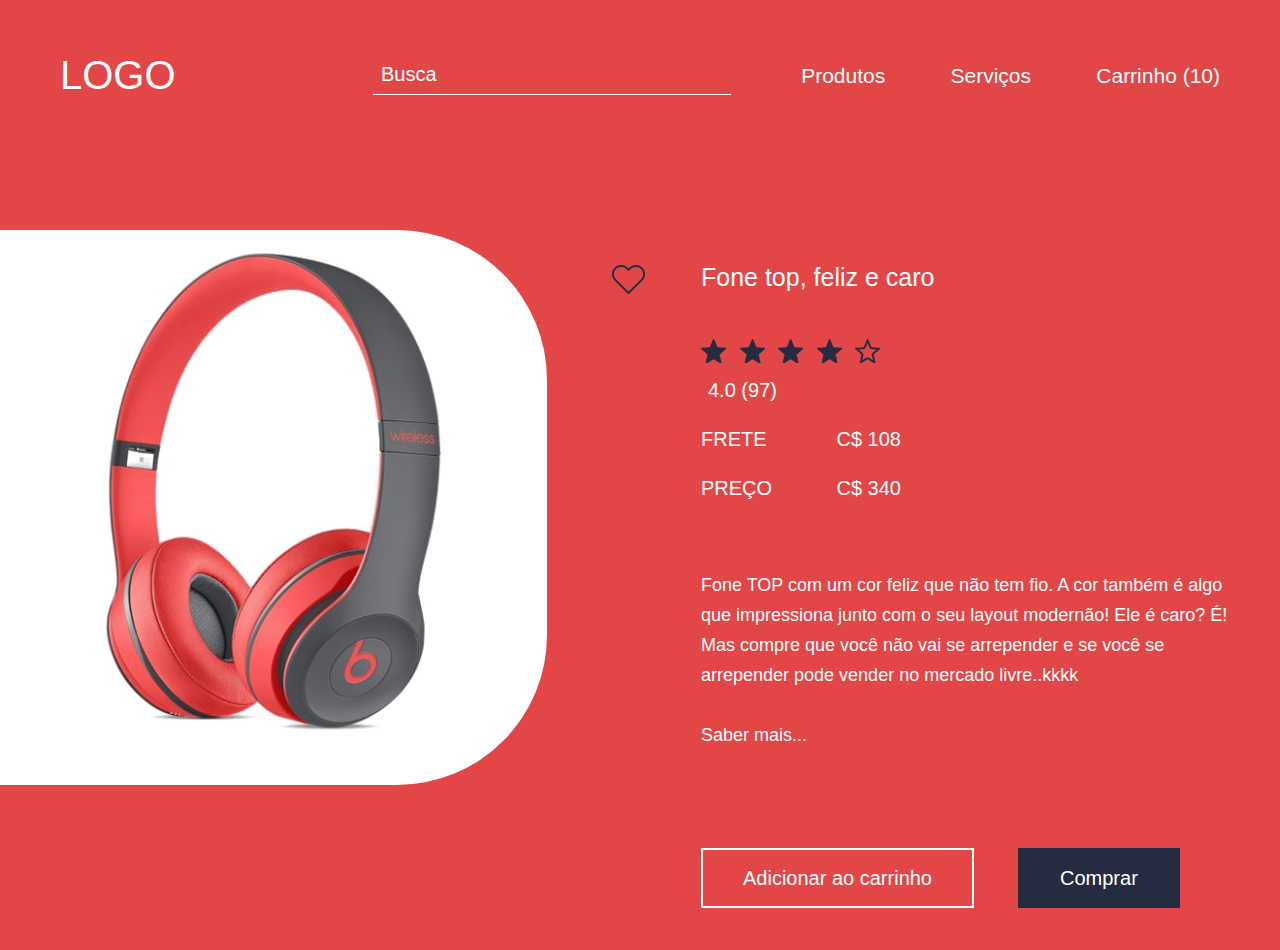
<file: index.html>
<!DOCTYPE html>

<head>
  <meta charset="utf-8" />
  <meta
    name="viewport"
    content="width=device-width; initial-scale=1.0; user-scalable=no"
  />
  <title>Loja de Fone</title>
  <link rel="stylesheet" type="text/css" href="css/reset.css" />
  <link rel="stylesheet" type="text/css" href="css/base.css" />
  <link rel="stylesheet" type="text/css" href="css/container-store.css" />
  <link rel="stylesheet" type="text/css" href="css/header-store.css" />
  <link rel="stylesheet" type="text/css" href="css/description-product.css" />
  <link rel="stylesheet" type="text/css" href="css/wrap-product.css" />
  <link rel="stylesheet" type="text/css" href="css/photo-product.css" />
  <link rel="stylesheet" type="text/css" href="css/button-store.css" />
</head>

<body>
  <div class="container-store">
    <header class="header-store">
      <h1 class="title">Logo</h1>
      <nav class="navigation">
        <input class="busca" type="search" name="busca" placeholder="Busca" />
        <a class="action" href="#">Produtos</a>
        <a class="action" href="#">Serviços</a>
        <a class="action -last" href="#">Carrinho (10)</a>
      </nav>
    </header>
    <figure class="photo-product">
      <img src="images/fone.png" alt="" />
    </figure>
    <section class="wrap-product">
      <dl class="description-product">
        <dt class="title">Fone top, feliz e caro</dt>
        <dd class="item -heart">
          <img class="icon" src="images/heart.png" alt="Coração" />
        </dd>
        <dd class="item -star">
          <img class="icon" src="images/estrela-cheia.png" alt="Estrela" />
          <img class="icon" src="images/estrela-cheia.png" alt="Estrela" />
          <img class="icon" src="images/estrela-cheia.png" alt="Estrela" />
          <img class="icon" src="images/estrela-cheia.png" alt="Estrela" />
          <img class="icon" src="images/estrela-vazia.png" alt="Estrela" />
        </dd>
        <dd class="item">4.0 (97)</dd>
        <dd class="item -info">
          <strong class="contrast">Frete</strong>C$ 108
        </dd>
        <dd class="item -info -last">
          <strong class="contrast">Preço</strong>C$ 340
        </dd>
        <dd class="text">
          Fone TOP com um cor feliz que não tem fio. A cor também é algo que
          impressiona junto com o seu layout modernão! Ele é caro? É! Mas compre
          que você não vai se arrepender e se você se arrepender pode vender no
          mercado livre..kkkk
        </dd>
        <dd class="text -more">
          <a class="action" href="#">Saber mais...</a>
        </dd>
      </dl>
      <div class="buttons">
        <button class="button-store -secondary">Adicionar ao carrinho</button>
        <a class="button-store" href="#">Comprar</a>
      </div>
    </section>
  </div>
</body>
</file>
<file: css/base.css>
body {
  background-color: #252a34;
}
</file>
<file: css/container-store.css>
.container-store {
  width: 80%;
  max-width: 1330px;
  background-color: #e24647;
  padding: 55px 60px 165px 0;
  position: absolute;
  top: 50%;
  left: 50%;
  transform: translate(-50%, -50%);
  /* transition: all 300ms ease-in-out; */
}

@media (max-width: 1570px), (max-height: 850px) {
  .container-store {
    width: 100%;
    max-width: 100%;
    position: static;
    transform: none;
  }
}
@media (max-width: 960px) {
  .container-store {
    padding-right: 30px;
  }
}

@media (max-height: 850px) {
  .container-store {
    max-width: 1330px;
    margin-left: auto;
    margin-right: auto;
  }
}

@media (max-width: 420px) {
  .container-store {
    padding-right: 15px;
  }
}
</file>
<file: css/header-store.css>
.header-store {
  color: #ffffff;
  overflow: hidden;
  margin-bottom: 135px;
  padding: 0 60px;
}

.header-store .title {
  font-family: Paralucent, sans-serif;
  font-size: 40px;
  text-transform: uppercase;
  float: left;
  cursor: pointer;
}

.header-store .navigation {
  font-size: 21px;
  float: right;
}

.header-store form {
  width: 50%;
  display: inline-block;
  text-align: right;
}

.header-store [type="search"] {
  background: transparent;
  border: none;
  border-bottom: 1px solid #fff;
  color: inherit;
  font-family: Arial, "Roboto", sans-serif;
  font-size: 20px;
  padding: 8px;
  width: 358px;
  margin-right: 65px;
  vertical-align: bottom;
}

.header-store .busca::placeholder {
  color: #ffffff;
}

.header-store .action {
  font-family: -apple-system, BlinkMacSystemFont, "Segoe UI", Roboto, Oxygen,
    Ubuntu, Cantarell, "Open Sans", "Helvetica Neue", sans-serif;
  display: inline-block;
  text-decoration: none;
  color: inherit;
  margin-right: 60px;
  padding-bottom: 8px;
  position: relative;
  vertical-align: super;
}

.header-store .action:after {
  content: "";
  height: 1px;
  width: 100%;
  background-color: #fff;
  position: absolute;
  bottom: 0;
  left: 0;
  transform: scaleX(0);
  transition: transform 200ms linear;
  transform-origin: center left;
}

.header-store .action:hover:after {
  transform: scaleX(1);
}

.header-store .action.-last {
  margin-right: 0;
}

@media (max-width: 1250px) {
  .header-store .title {
    float: none;
    text-align: center;
    margin-bottom: 20px;
  }

  .header-store .navigation {
    float: none;
    text-align: center;
  }
}

@media (max-width: 960px) {
  .header-store {
    padding: 0 30px;
  }
  .header-store [type="search"] {
    display: none;
  }
}

@media (max-width: 640px) {
  .header-store .action {
    margin-right: 30px;
  }
}

@media (max-width: 420px) {
  .header-store {
    padding: 0 15px;
  }
  .header-store .action {
    margin-right: 10px;
  }
}

@media (max-width: 360px) {
  .header-store > .navigation {
    display: none;
  }
}
</file>
<file: css/description-product.css>
.description-product {
  color: #ffffff;
  font-size: 20px;
  line-height: 24px;
  font-family: -apple-system, BlinkMacSystemFont, "Segoe UI", Roboto, Oxygen,
    Ubuntu, Cantarell, "Open Sans", "Helvetica Neue", sans-serif;
}

.description-product > .title {
  font-size: 25px;
  margin-bottom: 50px;
}

.description-product > .item {
  font-size: 20px;
  margin-bottom: 25px;
}

.description-product > .item.-star {
  margin-bottom: 10px;
  cursor: pointer;
}

.description-product > .item.-heart {
  position: absolute;
  transform: translateX(-100%);
  left: -48px;
  top: 0;
  cursor: pointer;
  transition: all 100ms linear;
}

.description-product > .item.-heart:hover {
  transform: translateX(-100%);
}

.description-product > .item.-star + .item {
  margin-left: 7px;
}

.description-product .icon {
  transition: all 100ms linear;
}

.description-product .icon:hover {
  transform: scale(1.2);
}

.description-product > .item.-info {
  width: 200px;
  text-align: right;
}

.description-product > .item.-last {
  margin-bottom: 70px;
}

.description-product > .item img {
  margin-right: 8px;
}

.description-product .contrast {
  text-transform: uppercase;
  float: left;
}

.description-product > .text {
  font-size: 18px;
  margin-bottom: 30px;
  line-height: 30px;
}

.description-product > .text.-more {
  margin-bottom: 0;
}

.description-product .action {
  color: inherit;
  text-decoration: none;
}

.productActions dd {
  float: left;
  margin-right: 40px;
}
</file>
<file: css/wrap-product.css>
.wrap-product {
  display: inline-block;
  max-width: 550px;
  vertical-align: middle;
  position: relative;
}

.wrap-product > .buttons {
  position: absolute;
  bottom: 0;
  transform: translateY(calc(100% + 98px));
}
</file>
<file: css/photo-product.css>
.photo-product {
  display: inline-block;
  height: 555px;
  background-color: #ffffff;
  vertical-align: middle;
  border-radius: 0 150px 150px 0;
  margin-right: 150px;
}
</file>
<file: css/button-store.css>
.button-store {
  box-sizing: border-box;
  display: inline-block;
  background-color: #252c41;
  font-size: 20px;
  color: #ffffff;
  font-family: -apple-system, BlinkMacSystemFont, "Segoe UI", Roboto, Oxygen,
    Ubuntu, Cantarell, "Open Sans", "Helvetica Neue", sans-serif;
  padding: 16px 40px;
  line-height: 24px;
  margin-right: 0;
  text-align: center;
  text-decoration: none;
  border: 2px solid #252c41;
  cursor: pointer;

  transition: all 300ms linear;
}

.button-store:hover,
.button-store:focus {
  background-color: #ffffff;
  color: #252c41;
  border: 2px solid #ffffff;
}

.button-store:active {
  transform: scale(0.9);
}

.button-store.-secondary {
  box-sizing: border-box;
  background-color: transparent;
  border: 2px solid #ffffff;
  border-color: ;
  margin-right: 40px;
}

.button-store.-secondary:hover,
.button-store.-secondary:focus {
  background-color: #ffffff;
  border: solid 2px;
  border-color: #ffffff;
  color: #e24647;
}

.button-store > button,
.button-store > a {
  background-color: inherit;
  color: inherit;
  font-size: inherit;
  border: none;
  text-decoration: inherit;
}
</file>
